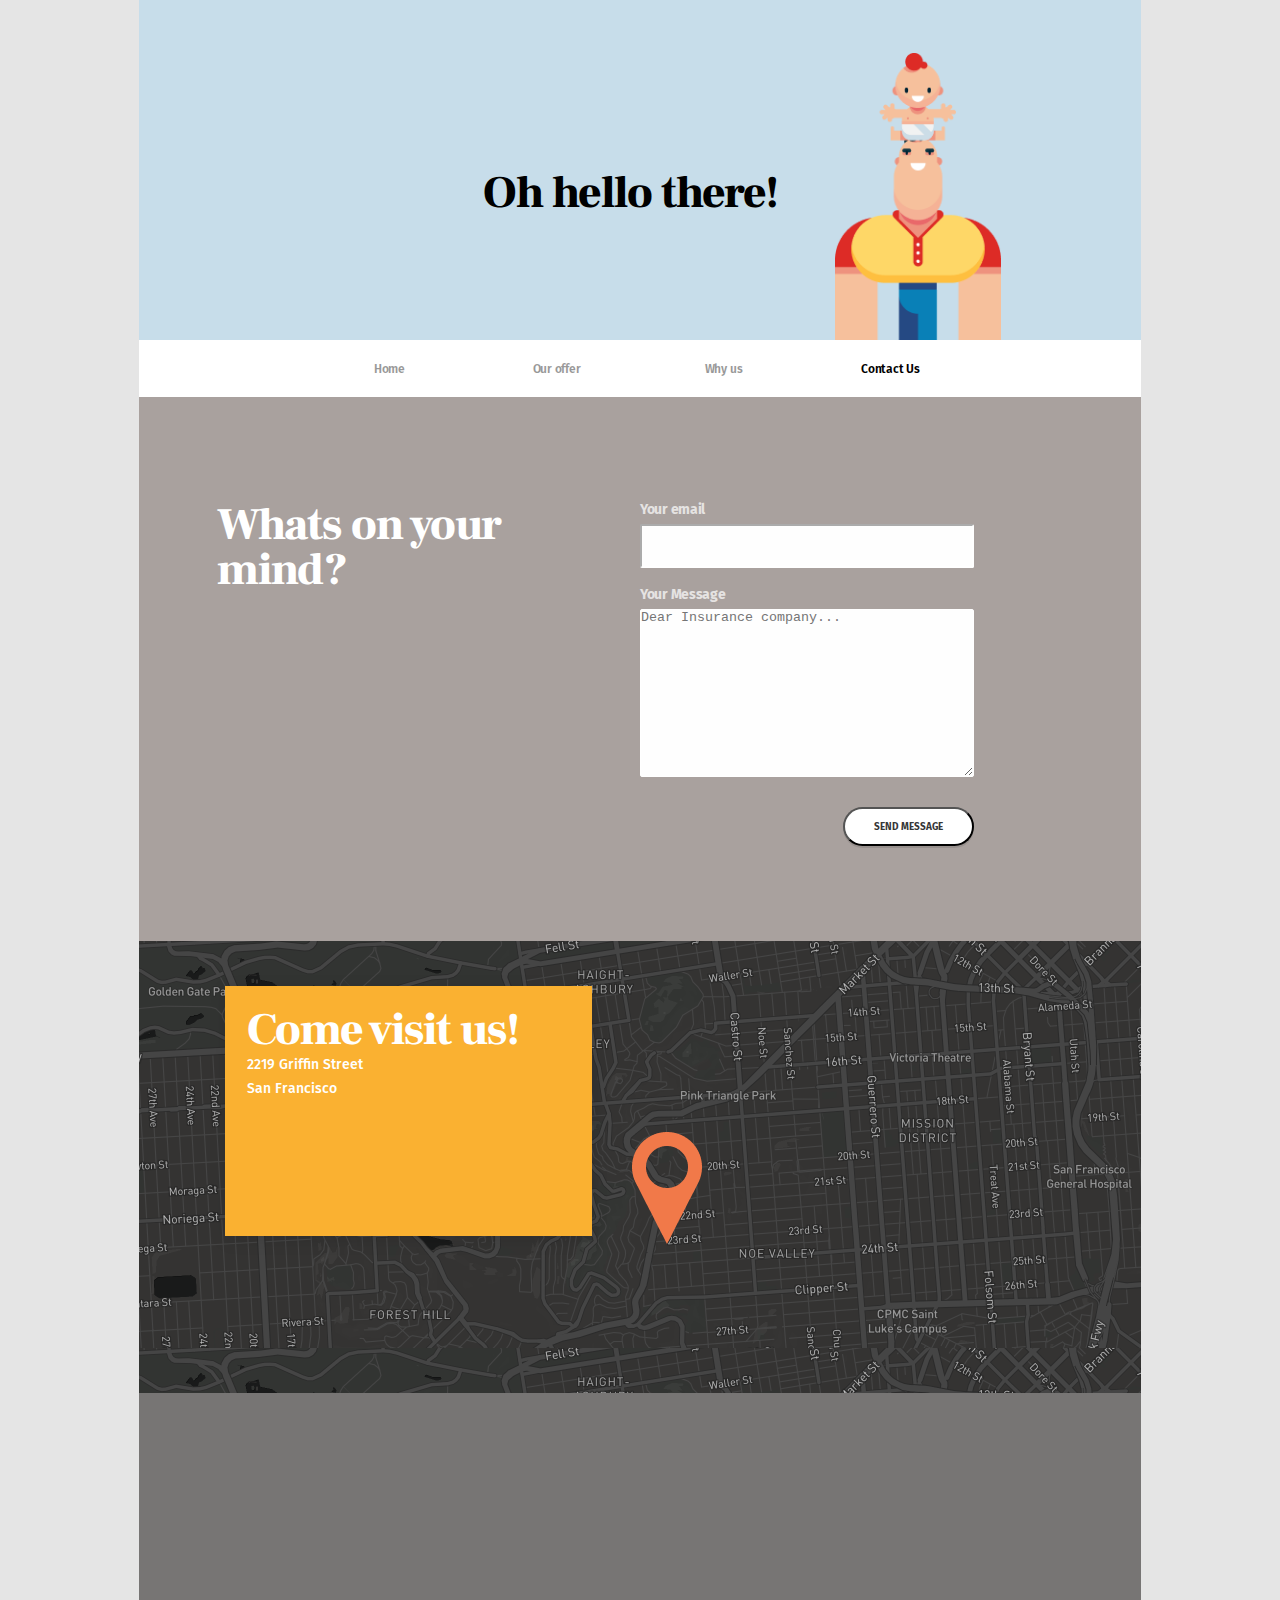
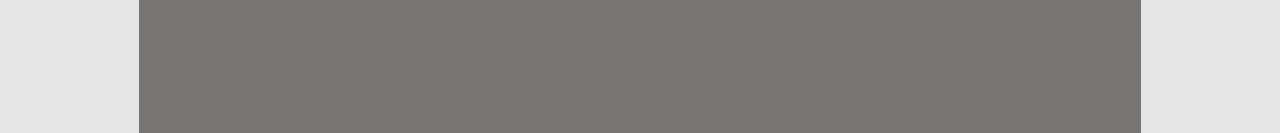
<file: contact.html>
<!DOCTYPE html>
<html lang="en">
<head>
    <meta charset="UTF-8">
    <meta name="viewport" content="width=device-width, initial-scale=1.0">
    <meta http-equiv="X-UA-Compatible" content="ie=edge">
    <link href="https://fonts.googleapis.com/css?family=Frank+Ruhl+Libre&display=swap" rel="stylesheet"> 
    <link href="https://fonts.googleapis.com/css?family=Fira+Sans&display=swap" rel="stylesheet"> 

    <link rel="stylesheet" href="css/contact.css">  

    <title>Contact Us</title>
</head>
<body>

    <div class="page">
        <header class="header">
            <h1>Oh hello there!</h1>
            <img src="img/man-and-child.png" alt="">
        </header>

        <nav class="nav">
            <a href="index.html">Home</a>
            <a href="#">Our offer</a>
            <a href="#">Why us</a>
            <a class="active" href="contact.html">Contact Us</a>
        </nav>

        <section class="form">
            <article class="box1">
                <h1>Whats on your mind?</h1>
            </article>
            <article class="box2">
                <section class="form-block">
                    <label>Your email</label>
                    <input id="email" type="text">
                    <label>Your Message</label>
                    <textarea name="contact" placeholder="Dear Insurance company..." id="contact-box" cols="30" rows="10"></textarea>
                   <div class="button-box"><button>SEND MESSAGE</button></div>
    
                </section>
            </article>
        </section>

        <section class="adress-section">
            <!--<img src="img/map-contact.png" alt="">-->
            <div class="adress">
                <h1>Come visit us!</h1>
                <p>2219 Griffin Street</p>
                <p>San Francisco</p>
            </div>
            <div class="vector">
                <img src="img/needle.png" alt="" class="vector">
            </div>

        </section>

        <footer class="section1"></footer>

    </div>
    
</body>
</html>
</file>
<file: css/contact.css>
*{
    margin: 0;
    padding: 0;
}
body{
    background: #E5E5E5;
    font-family: Fira Sans;

}
header h1{
    max-width: 314px;
    height: 101px;
    margin-top: 171px;
    margin-left: 344px;
}
h1{

    font-family: Frank Ruhl Libre;
    font-style: normal;
    font-weight: 900;
    font-size: 45px;
    line-height: 100%;
    /* or 45px */

    letter-spacing: -0.02em;
}
.page{
    max-width: 1002px;
    margin-left: auto;
    margin-right: auto;
}
header{
    max-width: 1002px;
    height: 340px;
    background: #C7DDEA;
    display: flex;
    justify-content: flex-start;
}

header img {
    margin-left: 56px;
    margin-top: 52px;
}
nav{
    background: #FFFFFF;
    display: flex;
    flex-direction: row;
    justify-content: center;
}

nav  a{
    width: 167px;
    height: 57px;

    font-style: normal;
    font-weight: 600;
    font-size: 12px;
    line-height: 100%;
    /* or 12px */

    letter-spacing: -0.02em;
    color: #000000;
    opacity: 0.4;
    text-decoration: none;
    display: flex;
    justify-content: center;
    align-items: center;
}
nav a.active{
    opacity: unset;

}
.form{
    height: 544px;
    background: #A9A19E;
    display: grid;
    grid-template-columns: 1fr 1fr;
    grid-template-areas: "box1 box2";
}
.form h1{
    color: #FFFFFF;
    width: 314px;
    height: 140px;
    margin-top: 106px;
    margin-left: 78px;
}
.box1{
    grid-area: box1;
}
.box2{
    grid-area: box2;
}
.form-block{
    max-width: 334px;
    margin-top: 106px;
    display: flex;
    flex-direction: column;
    flex-wrap: wrap;
}
label{
width: 167px;
font-style: normal;
font-weight: bold;
font-size: 14px;
line-height: 100%;
/* or 14px */
letter-spacing: -0.02em;
color: #FFFFFF;
opacity: 0.7;
}
input,textarea{
    max-width: 334px;
    height: 40px;
    background: #FEFEFE;
    border-radius: 2px;
    border-color: white;
    margin-top: 7px;
}
textarea{
    height: 166px;
    margin-bottom: 30px;
}
input{
    height: 40px;
    margin-bottom: 20px;
}
button{
    width: 131px;
    height: 39px;
    background: #FFFFFF;
    box-shadow: 0px 2px 0px rgba(0, 0, 0, 0.1);
    border-radius: 100px;
    font-family: Fira Sans;
    font-style: normal;
    font-weight: bold;
    font-size: 10px;
    line-height: 12px;
    color: rgba(0, 0, 0, 0.8);
    float: right;
}

.adress-section{
    padding-top: 45px;
    height: 407px;
    background-image: url("../img/map-contact.png");
    color: white;
    display: flex;

}
.adress{
    width: 323px;
    height: 206px;
    margin-left: 86px;
    padding: 22px;
    background: #FAB131;
    box-shadow: 0px 4px 16px rgba(0, 0, 0, 0.1);
}

.adress p{
    font-style: normal;
    font-weight: 500;
    font-size: 14px;
    line-height: 24px;
    
}
.vector {
    align-self: center;
    margin-left: 20px;
}
footer{
    height: 340px;
    background: #777574;

}


header h1{
    max-width: 314px;
    height: 101px;
    margin-top: 171px;
    margin-left: 344px;
}


@media only screen and (max-width: 850px) {



    header h1{
        max-width: 314px;
        margin-top: 111px;
        margin-left: 144px;
    }
    
}

@media only screen and (max-width: 850px) {

    header h1{
        max-width: 314px;
        margin-top: 70px;
        margin-left: 30px;
    }

    .form{
        height: auto;
        grid-template-columns: 1fr ;
        grid-template-areas: "box1" " box2";
    }
    .form-block{
        margin: 30px 0 30px 78px;
    }

}

@media only screen and (max-width: 400px) {
nav{
    background: #FFFFFF;
    display: flex;
    flex-direction: column;
    justify-content: center;
    align-items: center;
}

.form h1 , .form-block{
    margin-left: 20px;
}
header img {
    margin-left: 15px;
    margin-top: 52px;
}

}
</file>
